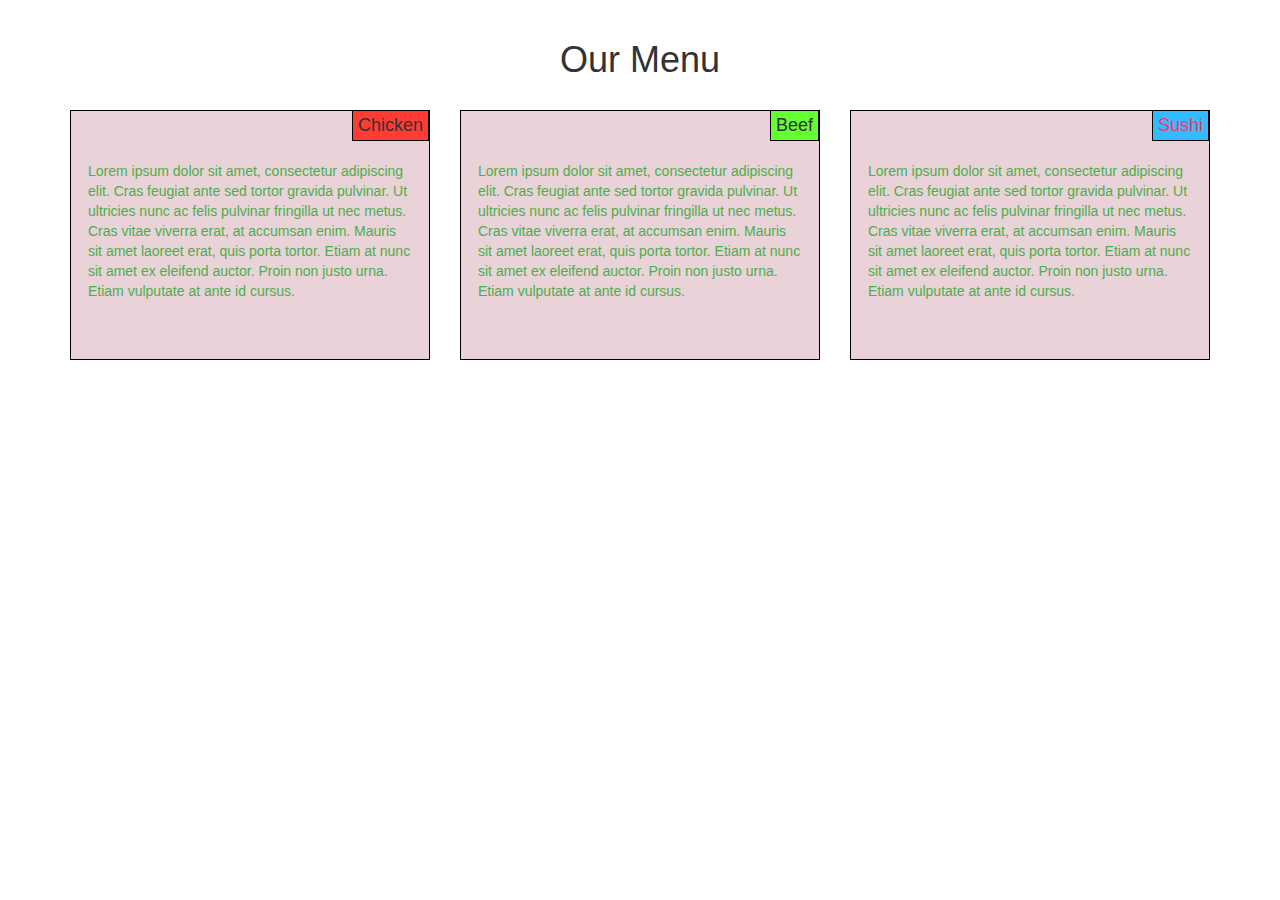
<file: module2-solution/index.html>
<!-- Oscar Moreno, Coursera 2020 -->

<!doctype html>
<html>
<head>
    <meta charset="UTF-8">
    <meta name="viewport" content="width=device-width, initial-scale=1">
    <title> Module 2 solution </title>
    <!-- Bootstrap min css-->
    <link rel="stylesheet" href="css/bootstrap.min.css">

    <!-- custom css -->
    <link rel="stylesheet" href="css/style.css">
</head>
<body>
<div class="container">


    <h1> Our Menu </h1>

    <div class="row">
        <div class="col-md-4 col-sm-6">
            <div class="p-section">
                <h4 class="backgroud-1">
                    Chicken
                </h4>
                <p>
                    Lorem ipsum dolor sit amet, consectetur adipiscing elit. Cras feugiat ante sed tortor gravida pulvinar.
                    Ut ultricies nunc ac felis pulvinar fringilla ut nec metus. Cras vitae viverra erat, at accumsan enim.
                    Mauris sit amet laoreet erat, quis porta tortor. Etiam at nunc sit amet ex eleifend auctor. Proin non justo urna.
                    Etiam vulputate at ante id cursus.
                </p>
            </div>

        </div>

        <div class="col-md-4 col-sm-6">
            <div class="p-section">
                <h4 class="backgroud-2">
                    Beef
                </h4>
                <p>
                    Lorem ipsum dolor sit amet, consectetur adipiscing elit. Cras feugiat ante sed tortor gravida pulvinar.
                    Ut ultricies nunc ac felis pulvinar fringilla ut nec metus. Cras vitae viverra erat, at accumsan enim.
                    Mauris sit amet laoreet erat, quis porta tortor. Etiam at nunc sit amet ex eleifend auctor. Proin non justo urna.
                    Etiam vulputate at ante id cursus.
                </p>
            </div>
        </div>

        <div class="col-md-4 col-sm-12">
            <div class="p-section">
                <h4 class="backgroud-3">
                    Sushi
                </h4>
                <p>
                    Lorem ipsum dolor sit amet, consectetur adipiscing elit. Cras feugiat ante sed tortor gravida pulvinar.
                    Ut ultricies nunc ac felis pulvinar fringilla ut nec metus. Cras vitae viverra erat, at accumsan enim.
                    Mauris sit amet laoreet erat, quis porta tortor. Etiam at nunc sit amet ex eleifend auctor. Proin non justo urna.
                    Etiam vulputate at ante id cursus.
                </p>
            </div>
        </div>
    </div>
</div>
</body>
</html>
</file>
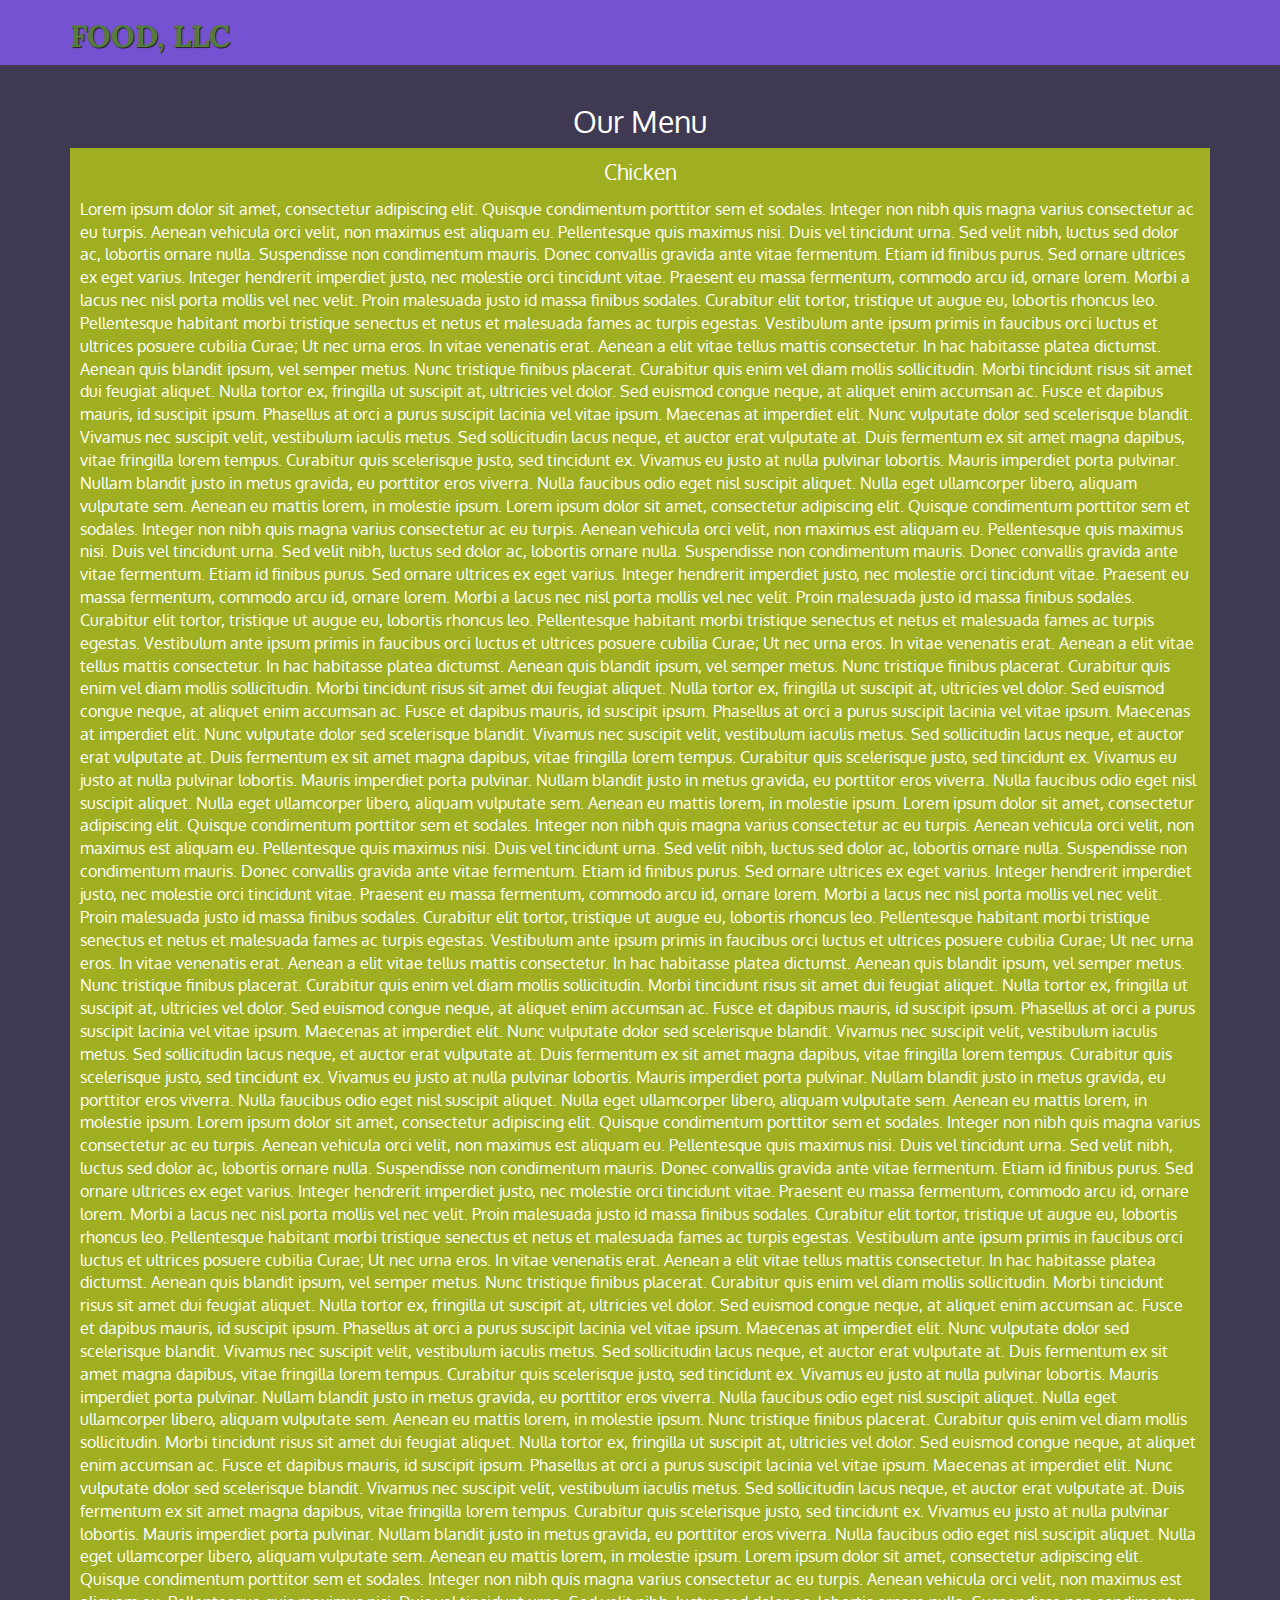
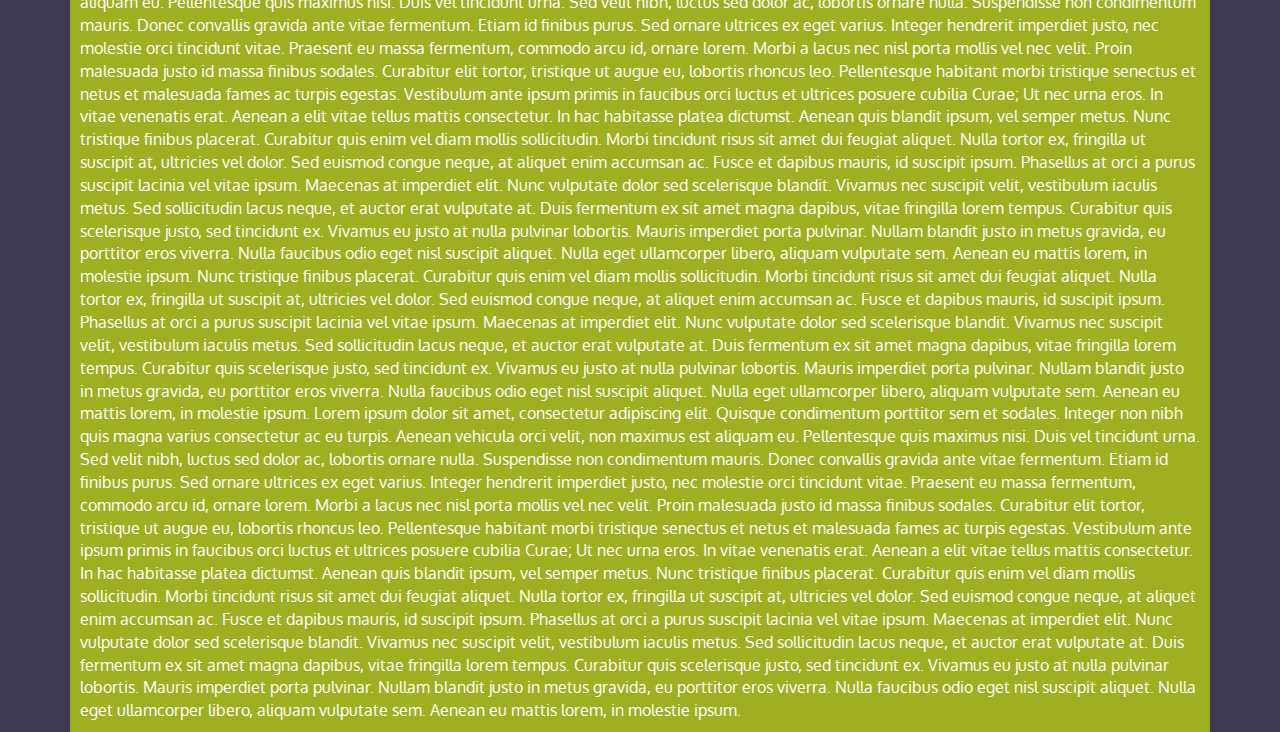
<file: module3-solution/index.html>
<!-- Oscar Moreno, Coursera 2020 -->
<!doctype html>
<html lang="en">
<head>
    <meta charset="utf-8">
    <meta http-equiv="X-UA-Compatible" content="IE=edge">
    <meta name="viewport" content="width=device-width, initial-scale=1">
    <title>Oscar's China Bistro</title>
    <link rel="stylesheet" href="css/bootstrap.min.css">
    <link rel="stylesheet" href="css/style.css">
    <link href='https://fonts.googleapis.com/css?family=Oxygen:400,300,700' rel='stylesheet' type='text/css'>
    <link href='https://fonts.googleapis.com/css?family=Lora' rel='stylesheet' type='text/css'>
</head>
<body>
<header>
    <nav id="header-nav" class="navbar navbar-default">
        <div class="container">
            <div class="navbar-header">
                <div class="navbar-brand">
                    <a href="index.html"><h1>Food, LLC</h1></a>
                </div>
                <button type="button" class="navbar-toggle collapsed" data-toggle="collapse" data-target="#collapsable-nav" aria-expanded="false">
                    <span class="sr-only">Toggle navigation</span>
                    <span class="icon-bar"></span>
                    <span class="icon-bar"></span>
                    <span class="icon-bar"></span>
                </button>
            </div>

            <div id="collapsable-nav" class="collapse navbar-collapse">
                <ul id="nav-list" class="nav navbar-nav navbar-right visible-xs">
                    <li>
                        <p class="text-center"> Chicken </p>
                    </li>
                    <li>
                        <p class="text-center"> Beef </p>
                    </li>
                    <li>
                        <p class="text-center"> Sushi </p>
                    </li>
                </ul><!-- #nav-list -->
            </div><!-- .collapse .navbar-collapse -->
        </div><!-- .container -->
    </nav><!-- #header-nav -->
</header>


<div id="main-content" class="container">
    <div id="home-tiles" class="row">
        <div class="col-xs-12">
            <h2 class="text-center"> Our Menu</h2>
        </div>
        <div class="col-xs-12">
            <div class="item-text">
                <p class="text-center">
                    Chicken
                </p>
                Lorem ipsum dolor sit amet, consectetur adipiscing elit. Quisque condimentum porttitor sem et sodales. Integer non nibh quis magna varius consectetur ac eu turpis. Aenean vehicula orci velit, non maximus est aliquam eu. Pellentesque quis maximus nisi. Duis vel tincidunt urna. Sed velit nibh, luctus sed
                dolor ac, lobortis ornare nulla. Suspendisse non condimentum mauris.

                Donec convallis gravida ante vitae fermentum. Etiam id finibus purus. Sed ornare ultrices ex eget varius. Integer hendrerit imperdiet justo, nec molestie orci tincidunt vitae. Praesent eu massa fermentum, commodo arcu id, ornare lorem. Morbi a lacus nec nisl porta mollis vel nec velit. Proin malesuada
                justo id massa finibus sodales. Curabitur elit tortor, tristique ut augue eu, lobortis rhoncus leo. Pellentesque habitant morbi tristique senectus et netus et malesuada fames ac turpis egestas. Vestibulum ante ipsum primis in faucibus orci luctus et ultrices posuere cubilia Curae; Ut nec urna eros. In
                vitae venenatis erat. Aenean a elit vitae tellus mattis consectetur. In hac habitasse platea dictumst. Aenean quis blandit ipsum, vel semper metus.

                Nunc tristique finibus placerat. Curabitur quis enim vel diam mollis sollicitudin. Morbi tincidunt risus sit amet dui feugiat aliquet. Nulla tortor ex, fringilla ut suscipit at, ultricies vel dolor. Sed euismod congue neque, at aliquet enim accumsan ac. Fusce et dapibus mauris, id suscipit ipsum.
                Phasellus at orci a purus suscipit lacinia vel vitae ipsum. Maecenas at imperdiet elit. Nunc vulputate dolor sed scelerisque blandit.

                Vivamus nec suscipit velit, vestibulum iaculis metus. Sed sollicitudin lacus neque, et auctor erat vulputate at. Duis fermentum ex sit amet magna dapibus, vitae fringilla lorem tempus. Curabitur quis scelerisque justo, sed tincidunt ex. Vivamus eu justo at nulla pulvinar lobortis. Mauris imperdiet porta
                pulvinar. Nullam blandit justo in metus gravida, eu porttitor eros viverra. Nulla faucibus odio eget nisl suscipit aliquet. Nulla eget ullamcorper libero, aliquam vulputate sem. Aenean eu mattis lorem, in molestie ipsum.

                Lorem ipsum dolor sit amet, consectetur adipiscing elit. Quisque condimentum porttitor sem et sodales. Integer non nibh quis magna varius consectetur ac eu turpis. Aenean vehicula orci velit, non maximus est aliquam eu. Pellentesque quis maximus nisi. Duis vel tincidunt urna. Sed velit nibh, luctus sed
                dolor ac, lobortis ornare nulla. Suspendisse non condimentum mauris.

                Donec convallis gravida ante vitae fermentum. Etiam id finibus purus. Sed ornare ultrices ex eget varius. Integer hendrerit imperdiet justo, nec molestie orci tincidunt vitae. Praesent eu massa fermentum, commodo arcu id, ornare lorem. Morbi a lacus nec nisl porta mollis vel nec velit. Proin malesuada
                justo id massa finibus sodales. Curabitur elit tortor, tristique ut augue eu, lobortis rhoncus leo. Pellentesque habitant morbi tristique senectus et netus et malesuada fames ac turpis egestas. Vestibulum ante ipsum primis in faucibus orci luctus et ultrices posuere cubilia Curae; Ut nec urna eros. In
                vitae venenatis erat. Aenean a elit vitae tellus mattis consectetur. In hac habitasse platea dictumst. Aenean quis blandit ipsum, vel semper metus.

                Nunc tristique finibus placerat. Curabitur quis enim vel diam mollis sollicitudin. Morbi tincidunt risus sit amet dui feugiat aliquet. Nulla tortor ex, fringilla ut suscipit at, ultricies vel dolor. Sed euismod congue neque, at aliquet enim accumsan ac. Fusce et dapibus mauris, id suscipit ipsum.
                Phasellus at orci a purus suscipit lacinia vel vitae ipsum. Maecenas at imperdiet elit. Nunc vulputate dolor sed scelerisque blandit.

                Vivamus nec suscipit velit, vestibulum iaculis metus. Sed sollicitudin lacus neque, et auctor erat vulputate at. Duis fermentum ex sit amet magna dapibus, vitae fringilla lorem tempus. Curabitur quis scelerisque justo, sed tincidunt ex. Vivamus eu justo at nulla pulvinar lobortis. Mauris imperdiet porta
                pulvinar. Nullam blandit justo in metus gravida, eu porttitor eros viverra. Nulla faucibus odio eget nisl suscipit aliquet. Nulla eget ullamcorper libero, aliquam vulputate sem. Aenean eu mattis lorem, in molestie ipsum.

                Lorem ipsum dolor sit amet, consectetur adipiscing elit. Quisque condimentum porttitor sem et sodales. Integer non nibh quis magna varius consectetur ac eu turpis. Aenean vehicula orci velit, non maximus est aliquam eu. Pellentesque quis maximus nisi. Duis vel tincidunt urna. Sed velit nibh, luctus sed
                dolor ac, lobortis ornare nulla. Suspendisse non condimentum mauris.

                Donec convallis gravida ante vitae fermentum. Etiam id finibus purus. Sed ornare ultrices ex eget varius. Integer hendrerit imperdiet justo, nec molestie orci tincidunt vitae. Praesent eu massa fermentum, commodo arcu id, ornare lorem. Morbi a lacus nec nisl porta mollis vel nec velit. Proin malesuada
                justo id massa finibus sodales. Curabitur elit tortor, tristique ut augue eu, lobortis rhoncus leo. Pellentesque habitant morbi tristique senectus et netus et malesuada fames ac turpis egestas. Vestibulum ante ipsum primis in faucibus orci luctus et ultrices posuere cubilia Curae; Ut nec urna eros. In
                vitae venenatis erat. Aenean a elit vitae tellus mattis consectetur. In hac habitasse platea dictumst. Aenean quis blandit ipsum, vel semper metus.

                Nunc tristique finibus placerat. Curabitur quis enim vel diam mollis sollicitudin. Morbi tincidunt risus sit amet dui feugiat aliquet. Nulla tortor ex, fringilla ut suscipit at, ultricies vel dolor. Sed euismod congue neque, at aliquet enim accumsan ac. Fusce et dapibus mauris, id suscipit ipsum.
                Phasellus at orci a purus suscipit lacinia vel vitae ipsum. Maecenas at imperdiet elit. Nunc vulputate dolor sed scelerisque blandit.

                Vivamus nec suscipit velit, vestibulum iaculis metus. Sed sollicitudin lacus neque, et auctor erat vulputate at. Duis fermentum ex sit amet magna dapibus, vitae fringilla lorem tempus. Curabitur quis scelerisque justo, sed tincidunt ex. Vivamus eu justo at nulla pulvinar lobortis. Mauris imperdiet porta
                pulvinar. Nullam blandit justo in metus gravida, eu porttitor eros viverra. Nulla faucibus odio eget nisl suscipit aliquet. Nulla eget ullamcorper libero, aliquam vulputate sem. Aenean eu mattis lorem, in molestie ipsum.

                Lorem ipsum dolor sit amet, consectetur adipiscing elit. Quisque condimentum porttitor sem et sodales. Integer non nibh quis magna varius consectetur ac eu turpis. Aenean vehicula orci velit, non maximus est aliquam eu. Pellentesque quis maximus nisi. Duis vel tincidunt urna. Sed velit nibh, luctus sed
                dolor ac, lobortis ornare nulla. Suspendisse non condimentum mauris.

                Donec convallis gravida ante vitae fermentum. Etiam id finibus purus. Sed ornare ultrices ex eget varius. Integer hendrerit imperdiet justo, nec molestie orci tincidunt vitae. Praesent eu massa fermentum, commodo arcu id, ornare lorem. Morbi a lacus nec nisl porta mollis vel nec velit. Proin malesuada
                justo id massa finibus sodales. Curabitur elit tortor, tristique ut augue eu, lobortis rhoncus leo. Pellentesque habitant morbi tristique senectus et netus et malesuada fames ac turpis egestas. Vestibulum ante ipsum primis in faucibus orci luctus et ultrices posuere cubilia Curae; Ut nec urna eros. In
                vitae venenatis erat. Aenean a elit vitae tellus mattis consectetur. In hac habitasse platea dictumst. Aenean quis blandit ipsum, vel semper metus.

                Nunc tristique finibus placerat. Curabitur quis enim vel diam mollis sollicitudin. Morbi tincidunt risus sit amet dui feugiat aliquet. Nulla tortor ex, fringilla ut suscipit at, ultricies vel dolor. Sed euismod congue neque, at aliquet enim accumsan ac. Fusce et dapibus mauris, id suscipit ipsum.
                Phasellus at orci a purus suscipit lacinia vel vitae ipsum. Maecenas at imperdiet elit. Nunc vulputate dolor sed scelerisque blandit.

                Vivamus nec suscipit velit, vestibulum iaculis metus. Sed sollicitudin lacus neque, et auctor erat vulputate at. Duis fermentum ex sit amet magna dapibus, vitae fringilla lorem tempus. Curabitur quis scelerisque justo, sed tincidunt ex. Vivamus eu justo at nulla pulvinar lobortis. Mauris imperdiet porta
                pulvinar. Nullam blandit justo in metus gravida, eu porttitor eros viverra. Nulla faucibus odio eget nisl suscipit aliquet. Nulla eget ullamcorper libero, aliquam vulputate sem. Aenean eu mattis lorem, in molestie ipsum.

                Nunc tristique finibus placerat. Curabitur quis enim vel diam mollis sollicitudin. Morbi tincidunt risus sit amet dui feugiat aliquet. Nulla tortor ex, fringilla ut suscipit at, ultricies vel dolor. Sed euismod congue neque, at aliquet enim accumsan ac. Fusce et dapibus mauris, id suscipit ipsum.
                Phasellus at orci a purus suscipit lacinia vel vitae ipsum. Maecenas at imperdiet elit. Nunc vulputate dolor sed scelerisque blandit.

                Vivamus nec suscipit velit, vestibulum iaculis metus. Sed sollicitudin lacus neque, et auctor erat vulputate at. Duis fermentum ex sit amet magna dapibus, vitae fringilla lorem tempus. Curabitur quis scelerisque justo, sed tincidunt ex. Vivamus eu justo at nulla pulvinar lobortis. Mauris imperdiet porta
                pulvinar. Nullam blandit justo in metus gravida, eu porttitor eros viverra. Nulla faucibus odio eget nisl suscipit aliquet. Nulla eget ullamcorper libero, aliquam vulputate sem. Aenean eu mattis lorem, in molestie ipsum.

                Lorem ipsum dolor sit amet, consectetur adipiscing elit. Quisque condimentum porttitor sem et sodales. Integer non nibh quis magna varius consectetur ac eu turpis. Aenean vehicula orci velit, non maximus est aliquam eu. Pellentesque quis maximus nisi. Duis vel tincidunt urna. Sed velit nibh, luctus sed
                dolor ac, lobortis ornare nulla. Suspendisse non condimentum mauris.

                Donec convallis gravida ante vitae fermentum. Etiam id finibus purus. Sed ornare ultrices ex eget varius. Integer hendrerit imperdiet justo, nec molestie orci tincidunt vitae. Praesent eu massa fermentum, commodo arcu id, ornare lorem. Morbi a lacus nec nisl porta mollis vel nec velit. Proin malesuada
                justo id massa finibus sodales. Curabitur elit tortor, tristique ut augue eu, lobortis rhoncus leo. Pellentesque habitant morbi tristique senectus et netus et malesuada fames ac turpis egestas. Vestibulum ante ipsum primis in faucibus orci luctus et ultrices posuere cubilia Curae; Ut nec urna eros. In
                vitae venenatis erat. Aenean a elit vitae tellus mattis consectetur. In hac habitasse platea dictumst. Aenean quis blandit ipsum, vel semper metus.

                Nunc tristique finibus placerat. Curabitur quis enim vel diam mollis sollicitudin. Morbi tincidunt risus sit amet dui feugiat aliquet. Nulla tortor ex, fringilla ut suscipit at, ultricies vel dolor. Sed euismod congue neque, at aliquet enim accumsan ac. Fusce et dapibus mauris, id suscipit ipsum.
                Phasellus at orci a purus suscipit lacinia vel vitae ipsum. Maecenas at imperdiet elit. Nunc vulputate dolor sed scelerisque blandit.

                Vivamus nec suscipit velit, vestibulum iaculis metus. Sed sollicitudin lacus neque, et auctor erat vulputate at. Duis fermentum ex sit amet magna dapibus, vitae fringilla lorem tempus. Curabitur quis scelerisque justo, sed tincidunt ex. Vivamus eu justo at nulla pulvinar lobortis. Mauris imperdiet porta
                pulvinar. Nullam blandit justo in metus gravida, eu porttitor eros viverra. Nulla faucibus odio eget nisl suscipit aliquet. Nulla eget ullamcorper libero, aliquam vulputate sem. Aenean eu mattis lorem, in molestie ipsum.

                Nunc tristique finibus placerat. Curabitur quis enim vel diam mollis sollicitudin. Morbi tincidunt risus sit amet dui feugiat aliquet. Nulla tortor ex, fringilla ut suscipit at, ultricies vel dolor. Sed euismod congue neque, at aliquet enim accumsan ac. Fusce et dapibus mauris, id suscipit ipsum.
                Phasellus at orci a purus suscipit lacinia vel vitae ipsum. Maecenas at imperdiet elit. Nunc vulputate dolor sed scelerisque blandit.

                Vivamus nec suscipit velit, vestibulum iaculis metus. Sed sollicitudin lacus neque, et auctor erat vulputate at. Duis fermentum ex sit amet magna dapibus, vitae fringilla lorem tempus. Curabitur quis scelerisque justo, sed tincidunt ex. Vivamus eu justo at nulla pulvinar lobortis. Mauris imperdiet porta
                pulvinar. Nullam blandit justo in metus gravida, eu porttitor eros viverra. Nulla faucibus odio eget nisl suscipit aliquet. Nulla eget ullamcorper libero, aliquam vulputate sem. Aenean eu mattis lorem, in molestie ipsum.

                Lorem ipsum dolor sit amet, consectetur adipiscing elit. Quisque condimentum porttitor sem et sodales. Integer non nibh quis magna varius consectetur ac eu turpis. Aenean vehicula orci velit, non maximus est aliquam eu. Pellentesque quis maximus nisi. Duis vel tincidunt urna. Sed velit nibh, luctus sed
                dolor ac, lobortis ornare nulla. Suspendisse non condimentum mauris.

                Donec convallis gravida ante vitae fermentum. Etiam id finibus purus. Sed ornare ultrices ex eget varius. Integer hendrerit imperdiet justo, nec molestie orci tincidunt vitae. Praesent eu massa fermentum, commodo arcu id, ornare lorem. Morbi a lacus nec nisl porta mollis vel nec velit. Proin malesuada
                justo id massa finibus sodales. Curabitur elit tortor, tristique ut augue eu, lobortis rhoncus leo. Pellentesque habitant morbi tristique senectus et netus et malesuada fames ac turpis egestas. Vestibulum ante ipsum primis in faucibus orci luctus et ultrices posuere cubilia Curae; Ut nec urna eros. In
                vitae venenatis erat. Aenean a elit vitae tellus mattis consectetur. In hac habitasse platea dictumst. Aenean quis blandit ipsum, vel semper metus.

                Nunc tristique finibus placerat. Curabitur quis enim vel diam mollis sollicitudin. Morbi tincidunt risus sit amet dui feugiat aliquet. Nulla tortor ex, fringilla ut suscipit at, ultricies vel dolor. Sed euismod congue neque, at aliquet enim accumsan ac. Fusce et dapibus mauris, id suscipit ipsum.
                Phasellus at orci a purus suscipit lacinia vel vitae ipsum. Maecenas at imperdiet elit. Nunc vulputate dolor sed scelerisque blandit.

                Vivamus nec suscipit velit, vestibulum iaculis metus. Sed sollicitudin lacus neque, et auctor erat vulputate at. Duis fermentum ex sit amet magna dapibus, vitae fringilla lorem tempus. Curabitur quis scelerisque justo, sed tincidunt ex. Vivamus eu justo at nulla pulvinar lobortis. Mauris imperdiet porta
                pulvinar. Nullam blandit justo in metus gravida, eu porttitor eros viverra. Nulla faucibus odio eget nisl suscipit aliquet. Nulla eget ullamcorper libero, aliquam vulputate sem. Aenean eu mattis lorem, in molestie ipsum.
        </div>
    </div><!-- End of #home-tiles -->
</div><!-- End of #main-content -->

<!-- jQuery (Bootstrap JS plugins depend on it) -->
<script src="js/jquery-2.1.4.min.js"></script>
<script src="js/bootstrap.min.js"></script>
<script src="js/script.js"></script>
</body>
</html>
</file>
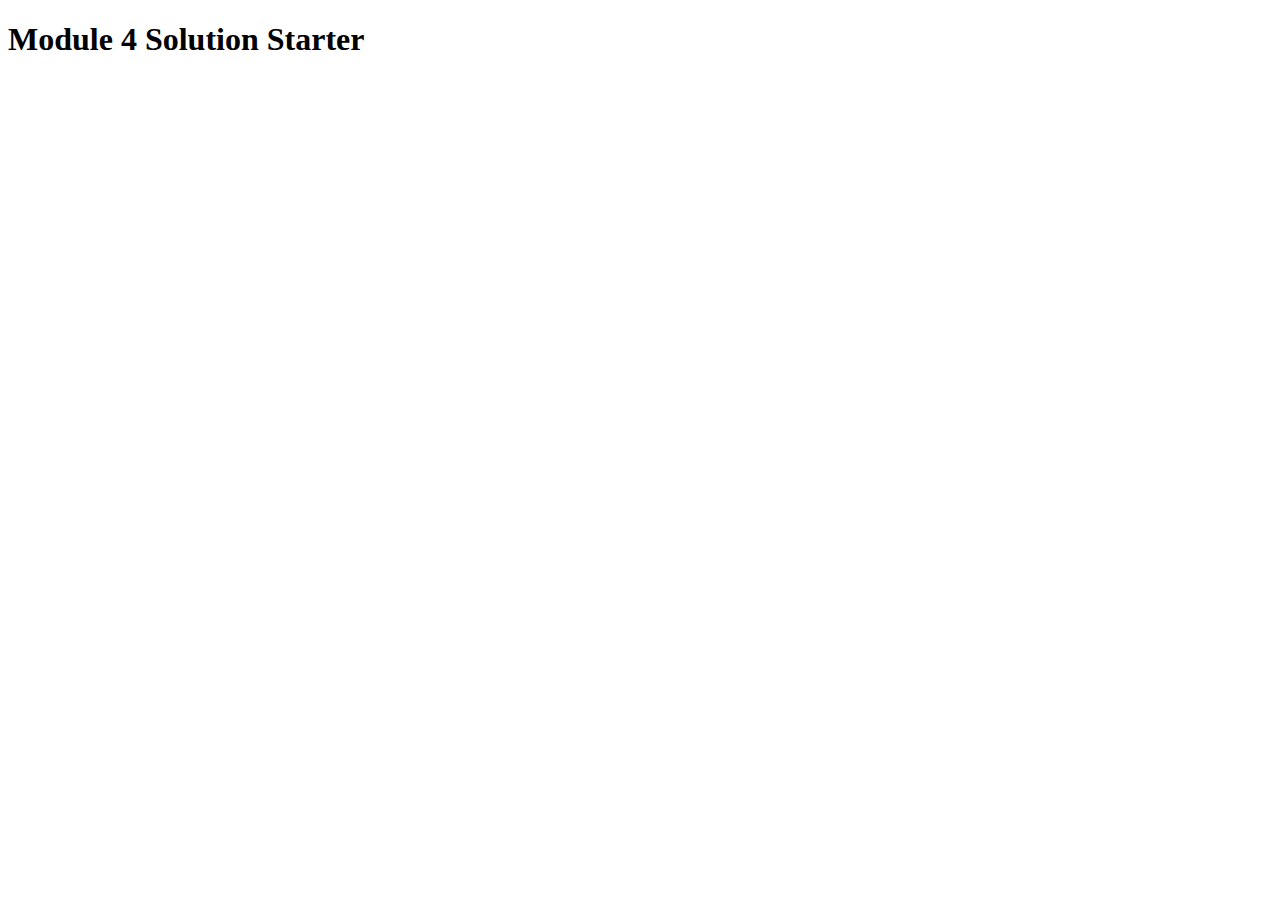
<file: module4-solution/index.html>
<!-- Oscar Moreno, Coursera 2020 -->
<!DOCTYPE html>
<html>
<head>
  <meta charset="utf-8">
  <title>Module 4 Solution Oscar</title>
  <script src="SpeakHello.js"></script>
  <script src="SpeakGoodBye.js"></script>
  <script src="script.js"></script>
</head>
<body>
  <h1>Module 4 Solution Starter</h1>
</body>
</html>
</file>
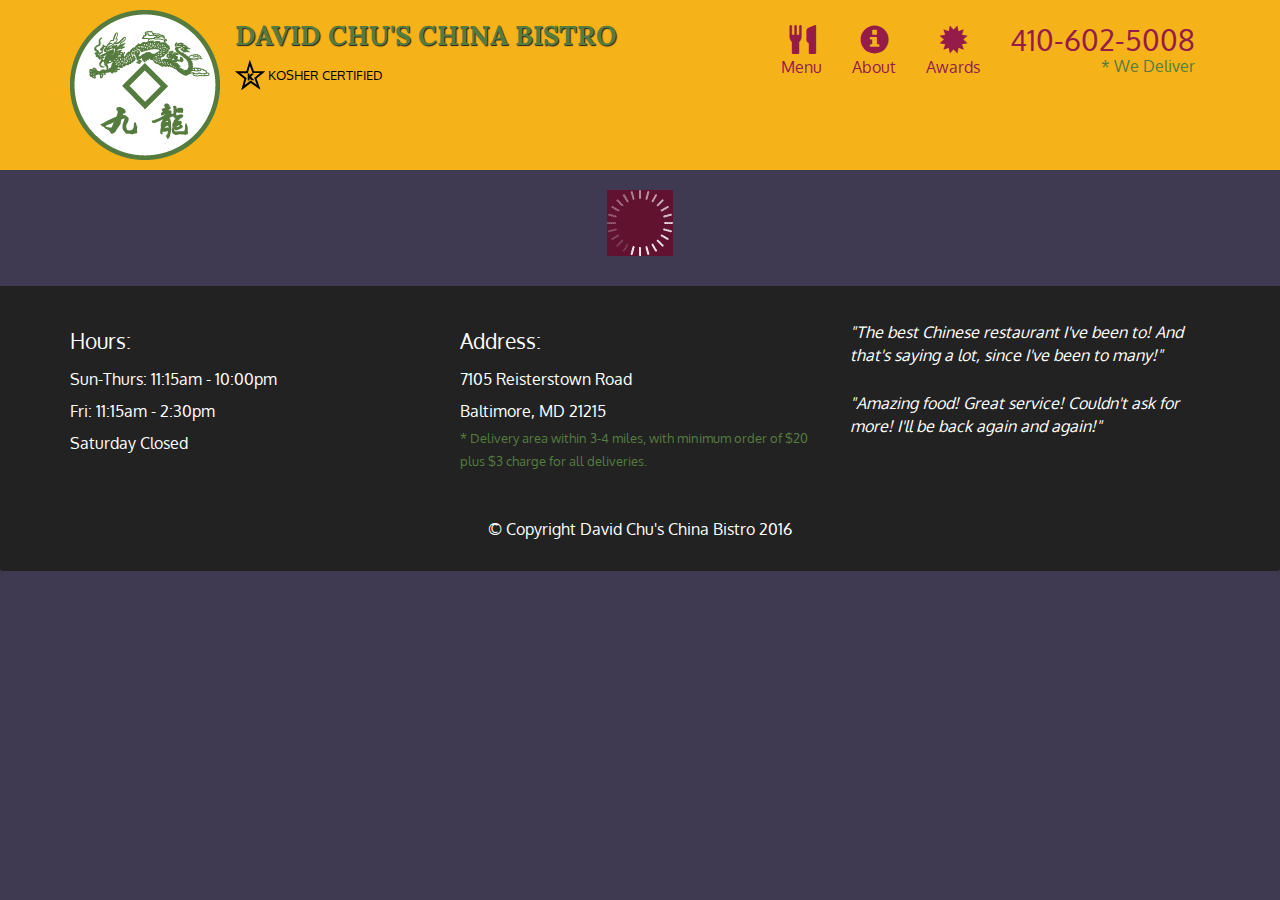
<file: module5-solution/index.html>
<!doctype html>
<html lang="en">
  <head>
    <meta charset="utf-8">
    <meta http-equiv="X-UA-Compatible" content="IE=edge">
    <meta name="viewport" content="width=device-width, initial-scale=1">
    <title>David Chu's China Bistro</title>
    <link rel="stylesheet" href="css/bootstrap.min.css">
    <link rel="stylesheet" href="css/styles.css">
    <link href='https://fonts.googleapis.com/css?family=Oxygen:400,300,700' rel='stylesheet' type='text/css'>
    <link href='https://fonts.googleapis.com/css?family=Lora' rel='stylesheet' type='text/css'>
  </head>
<body>
  <header>
    <nav id="header-nav" class="navbar navbar-default">
      <div class="container">
        <div class="navbar-header">
          <a href="index.html" class="pull-left visible-md visible-lg">
            <div id="logo-img" alt="Logo image"></div>
          </a>

          <div class="navbar-brand">
            <a href="index.html"><h1>David Chu's China Bistro</h1></a>
            <p>
              <img src="images/star-k-logo.png" alt="Kosher certification">
              <span>Kosher Certified</span>
            </p>
          </div>

          <button id="navbarToggle" type="button" class="navbar-toggle collapsed" data-toggle="collapse" data-target="#collapsable-nav" aria-expanded="false">
            <span class="sr-only">Toggle navigation</span>
            <span class="icon-bar"></span>
            <span class="icon-bar"></span>
            <span class="icon-bar"></span>
          </button>
        </div>
        
        <div id="collapsable-nav" class="collapse navbar-collapse">
           <ul id="nav-list" class="nav navbar-nav navbar-right">
            <li id="navHomeButton" class="visible-xs active">
              <a href="index.html">
                <span class="glyphicon glyphicon-home"></span> Home</a>
            </li>
            <li id="navMenuButton">
              <a href="#" onclick="$dc.loadMenuCategories();">
                <span class="glyphicon glyphicon-cutlery"></span><br class="hidden-xs"> Menu</a>
            </li>
            <li>
              <a href="#">
                <span class="glyphicon glyphicon-info-sign"></span><br class="hidden-xs"> About</a>
            </li>
            <li>
              <a href="#">
                <span class="glyphicon glyphicon-certificate"></span><br class="hidden-xs"> Awards</a>
            </li>
            <li id="phone" class="hidden-xs">
              <a href="tel:410-602-5008">
                <span>410-602-5008</span></a><div>* We Deliver</div>
            </li>
          </ul><!-- #nav-list -->
        </div><!-- .collapse .navbar-collapse -->
      </div><!-- .container -->
    </nav><!-- #header-nav -->
  </header>

  <div id="call-btn" class="visible-xs">
    <a class="btn" href="tel:410-602-5008">
    <span class="glyphicon glyphicon-earphone"></span>
    410-602-5008
    </a>
  </div>
  <div id="xs-deliver" class="text-center visible-xs">* We Deliver</div>

  <div id="main-content" class="container"></div>

  <footer class="panel-footer">
    <div class="container">
      <div class="row">
        <section id="hours" class="col-sm-4">
          <span>Hours:</span><br>
          Sun-Thurs: 11:15am - 10:00pm<br>
          Fri: 11:15am - 2:30pm<br>
          Saturday Closed
          <hr class="visible-xs">
        </section>
        <section id="address" class="col-sm-4">
          <span>Address:</span><br>
          7105 Reisterstown Road<br>
          Baltimore, MD 21215
          <p>* Delivery area within 3-4 miles, with minimum order of $20 plus $3 charge for all deliveries.</p>
          <hr class="visible-xs">
        </section>
        <section id="testimonials" class="col-sm-4">
          <p>"The best Chinese restaurant I've been to! And that's saying a lot, since I've been to many!"</p>
          <p>"Amazing food! Great service! Couldn't ask for more! I'll be back again and again!"</p>
        </section>
      </div>
      <div class="text-center">&copy; Copyright David Chu's China Bistro 2016</div>
    </div>
  </footer>

  <!-- jQuery (Bootstrap JS plugins depend on it) -->
  <script src="js/jquery-2.1.4.min.js"></script>
  <script src="js/bootstrap.min.js"></script>
  <script src="js/ajax-utils.js"></script>
  <script src="js/script.js"></script>
</body>
</html>
</file>
<file: module2-solution/css/style.css>
/*
Oscar Moreno, Coursera 2020
*/


* {
    box-sizing: border-box;
    margin: 0px;
    padding: 0px;
}
.box {
    width: 700px
}
h1 {
    text-align: center;
    padding: 20px;
}
h4 {
    margin: 0px;
    padding: 5px;
    border: 1px solid black;
    border-top: 0px;
    position: absolute;
    top: 0px;
    right: 0px;
}
p {
    color: #4cae4c;
    padding: 50px 17px 10px 17px;
}
.backgroud-1 {
    background-color: #FF3C33;
}
.backgroud-2 {
    background-color: #64FF33;
}
.backgroud-3 {
    background-color: #33BBFF;
    color: #FF3364;
}
.p-section {
    height: 250px;
    background-color: #E9D2D8;
    border: 1px solid black;
    margin-bottom: 30px;
    position: relative;
    font-family:  Arial, sans-serif;
}
</file>
<file: module3-solution/css/style.css>
/*<!-- Oscar Moreno, Coursera 2020 -->*/

body {
    font-size: 16px;
    color: #fff;
    background-color: #3F3951;
    font-family: 'Oxygen', sans-serif;
}

/** HEADER **/
#header-nav {
    background-color: #7552D1;
    border-radius: 0;
    border: 0;
}

.navbar-brand {
    padding-top: 25px;
    padding-bottom: 40px;
}
.navbar-brand a:hover, .navbar-brand a:focus {
    text-decoration: none;
}
.navbar-brand h1 { /* Restaurant name */
    font-family: 'Lora', serif;
    color: #557c3e;
    font-size: 1.7em;
    text-transform: uppercase;
    position: relative;
    font-weight: bold;
    text-shadow: 1px 1px 1px #222;
    margin-top: 0;
    margin-bottom: 0;
    line-height: .75;
    padding-bottom: 20px;
}

#nav-list {
    margin-top: 10px;
}
#nav-list a {
    color: #5299D1;
    text-align: center;
}
.navbar-header button.navbar-toggle, .navbar-header .icon-bar {
    border: 1px solid #5299D1;
}
.navbar-header button.navbar-toggle {
    clear: both;
    margin-top: -33px;
}


#nav-list li p {
    background: #D2781D;
}

/* END HEADER */

/* HOME PAGE */

#home-tiles .item-text {
    background: #A0AF22;
    padding: 10px;
}

#home-tiles .item-text p {
    font-size: 1.3em;
    font-weight: 400;
}

/* END OF HOME PAGE */
/********** Large devices only **********/
@media (min-width: 1200px) {
}

/********** Medium devices only **********/
@media (min-width: 992px) and (max-width: 1199px) {
}

/********** Small devices only **********/
@media (min-width: 768px) and (max-width: 991px) {
}

/********** Extra small devices only **********/
@media (max-width: 767px) {
    /* Header */
    .navbar-brand {
        padding-top: 10px;
    }
    .navbar-brand h1 { /* Restaurant name */
        padding-top: 10px;
        font-size: 4vw; /* 1vw = 1% of viewport width */
    }

    #collapsable-nav a { /* Collapsed nav menu text */
        font-size: 1.2em;
    }
    #collapsable-nav a span { /* Collapsed nav menu glyph */
        font-size: 1em;
        margin-right: 5px;
    }
    /* End Header */

    /* Home Page */
    .menu-item-description {
        text-align: center;;
    }

}
</file>
<file: module5-solution/css/styles.css>
body {
  font-size: 16px;
  color: #fff;
  background-color: #3F3951;
  font-family: 'Oxygen', sans-serif;
}

/** HEADER **/
#header-nav {
  background-color: #f6b319;
  border-radius: 0;
  border: 0;
}

#logo-img {
  background: url('../images/restaurant-logo_large.png') no-repeat;
  width: 150px;
  height: 150px;
  margin: 10px 15px 10px 0;
}

.navbar-brand {
  padding-top: 25px;
}
.navbar-brand h1 { /* Restaurant name */
  font-family: 'Lora', serif;
  color: #557c3e;
  font-size: 1.5em;
  text-transform: uppercase;
  font-weight: bold;
  text-shadow: 1px 1px 1px #222;
  margin-top: 0;
  margin-bottom: 0;
  line-height: .75;
}
.navbar-brand a:hover, .navbar-brand a:focus {
  text-decoration: none;
}
.navbar-brand p { /* Kosher cert */
  color: #000;
  text-transform: uppercase;
  font-size: .7em;
  margin-top: 15px;
}
.navbar-brand p span { /* Star-K */
  vertical-align: middle;
}

#nav-list {
  margin-top: 10px;
}
#nav-list a {
  color: #951C49;
  text-align: center;
}
#nav-list a:hover {
  background: #E7E7E7;
}
#nav-list a span {
  font-size: 1.8em;
}

#phone {
  margin-top: 5px;
}
#phone a { /* Phone number */
  text-align: right;
  padding-bottom: 0;
}
#phone div { /* We Deliver */
  color: #557c3e;
  text-align: right;
  padding-right: 15px;
}

.navbar-header button.navbar-toggle, .navbar-header .icon-bar {
  border: 1px solid #61122f;
}
.navbar-header button.navbar-toggle {
  clear: both;
  margin-top: -30px;
}
/* END HEADER */

/* FOOTER */
.panel-footer {
  margin-top: 30px;
  padding-top: 35px;
  padding-bottom: 30px;
  background-color: #222;
  border-top: 0;
}
.panel-footer div.row {
  margin-bottom: 35px;
}
#hours, #address {
  line-height: 2;
}
#hours > span, #address > span {
  font-size: 1.3em;
}
#address p {
  color: #557c3e;
  font-size: .8em;
  line-height: 1.8;
}
#testimonials {
  font-style: italic;
}
#testimonials p:nth-child(2) {
  margin-top: 25px;
}
/* END FOOTER */



/* HOME PAGE */
.container .jumbotron {
  box-shadow: 0 0 50px #3F0C1F;
  border: 2px solid #3F0C1F;
}

#menu-tile, #specials-tile, #map-tile {
  height: 250px;
  width: 100%;
  margin-bottom: 15px;
  position: relative;
  border: 2px solid #3F0C1F;
  overflow: hidden;
}
#menu-tile:hover, #specials-tile:hover, #map-tile:hover {
  box-shadow: 0 1px 5px 1px #cccccc;
}
#menu-tile {
  background: url('../images/menu-tile.jpg') no-repeat;
  background-position: center;
}
#specials-tile {
  background: url('../images/specials-tile.jpg') no-repeat;
  background-position: center;
}
#menu-tile span, #specials-tile span, #map-tile span {
  position: absolute;
  bottom: 0;
  right: 0;
  width: 100%;
  text-align: center;
  font-size: 1.6em;
  text-transform: uppercase;
  background-color: #000;
  color: #fff;
  opacity: .8;
}
/* END HOME PAGE */

/* MENU CATEGORIES PAGE */
.category-tile { 
  position: relative;
  border: 2px solid #3F0C1F;
  overflow: hidden;
  width: 200px;
  height: 200px;
  margin: 0 auto 15px;
}
.category-tile span {
  position: absolute;
  bottom: 0;
  right: 0;
  width: 100%;
  text-align: center;
  font-size: 1.2em;
  text-transform: uppercase;
  background-color: #000;
  color: #fff;
  opacity: .8;
}
.category-tile:hover {
  box-shadow: 0 1px 5px 1px #cccccc;
}

#menu-categories-title + div {
  margin-bottom: 50px;
}
/* END MENU CATEGORIES PAGE */

/* SINGLE CATEGORY PAGE */
.menu-item-tile {
  margin-bottom: 25px;
}
.menu-item-tile hr {
  width: 80%;
}
.menu-item-tile .menu-item-price {
  font-size: 1.1em;
  text-align: right;
  margin-top: -15px;
  margin-right: -15px;
}
.menu-item-tile .menu-item-price span {
  font-size: .6em;
}
.menu-item-photo {
  position: relative;
  border: 2px solid #3F0C1F; 
  overflow: hidden;
  padding: 0;
  margin-right: -15px;
  margin-left: auto;
  margin-bottom: 20px;
  max-width: 250px;
}
.menu-item-photo div {
  position: absolute;
  bottom: 0;
  right: 0;
  width: 80px;
  background-color: #557c3e;
  text-align: center;
}
.menu-item-description {
  padding-right: 30px;
}
h3.menu-item-title {
  margin: 0 0 10px;
}
.menu-item-details {
  font-size: .9em;
  font-style: italic;
}
/* END SINGLE CATEGORY PAGE */


/********** Large devices only **********/
@media (min-width: 1200px) {
  .container .jumbotron {
    background: url('../images/jumbotron_1200.jpg') no-repeat;
    height: 675px;
  }
}

/********** Medium devices only **********/
@media (min-width: 992px) and (max-width: 1199px) {
  /* Header */
  #logo-img {
    background: url('../images/restaurant-logo_medium.png') no-repeat;
    width: 100px;
    height: 100px;
    margin: 5px 5px 5px 0;
  }
  /* End Header */

  /* Home Page */
  .container .jumbotron {
    background: url('../images/jumbotron_992.jpg') no-repeat;
    height: 558px;
  }
  /* End Home Page */
}

/********** Small devices only **********/
@media (min-width: 768px) and (max-width: 991px) {
  /* Home Page */
  .container .jumbotron {
    background: url('../images/jumbotron_768.jpg') no-repeat;
    height: 432px;
  }
  /* End Home Page */
}

/********** Extra small devices only **********/
@media (max-width: 767px) {
  /* Header */
  .navbar-brand {
    padding-top: 10px;
    height: 80px;
  }
  .navbar-brand h1 { /* Restaurant name */
    padding-top: 10px;
    font-size: 5vw; /* 1vw = 1% of viewport width */
  }
  .navbar-brand p { /* Kosher cert */
    font-size: .6em;
    margin-top: 12px;
  }
  .navbar-brand p img { /* Star-K */
    height: 20px;
  }

  #collapsable-nav a { /* Collapsed nav menu text */
    font-size: 1.2em;
  }
  #collapsable-nav a span { /* Collapsed nav menu glyph */
    font-size: 1em;
    margin-right: 5px;
  }

  #call-btn > a {
    font-size: 1.5em;
    display: block;
    margin: 0 20px;
    padding: 10px;
    border: 2px solid #fff;
    background-color: #f6b319;
    color: #951c49;
  }
  #xs-deliver {
    margin-top: 5px;
    font-size: .7em;
    letter-spacing: .1em;
    text-transform: uppercase;
  }
  /* End Header */

  /* Footer */
  .panel-footer section {
    margin-bottom: 30px;
    text-align: center;
  }
  .panel-footer section:nth-child(3) {
    margin-bottom: 0; /* margin already exists on the whole row */
  }
  .panel-footer section hr {
    width: 50%;
  }
  /* End Footer */

  /* Home Page */
  .container .jumbotron {
    margin-top: 30px;
    padding: 0;
  }
  #menu-tile, #specials-tile {
    width: 360px;
    margin: 0 auto 15px;
  }

  .menu-item-photo {
    margin-right: auto;
  }
  .menu-item-tile .menu-item-price {
    text-align: center;
  }
  .menu-item-description {
    text-align: center;;
  }
}


/********** Super extra small devices Only :-) (e.g., iPhone 4) **********/
@media (max-width: 479px) {
  /* Header */
  .navbar-brand h1 { /* Restaurant name */
    padding-top: 5px;
    font-size: 6vw;
  }
  /* End Header */
  
  /* Home page */
  #menu-tile, #specials-tile {
    width: 280px;
    margin: 0 auto 15px;
  }

  .col-xxs-12 {
    position: relative;
    min-height: 1px;
    padding-right: 15px;
    padding-left: 15px;
    float: left;
    width: 100%;
  }
}
</file>
